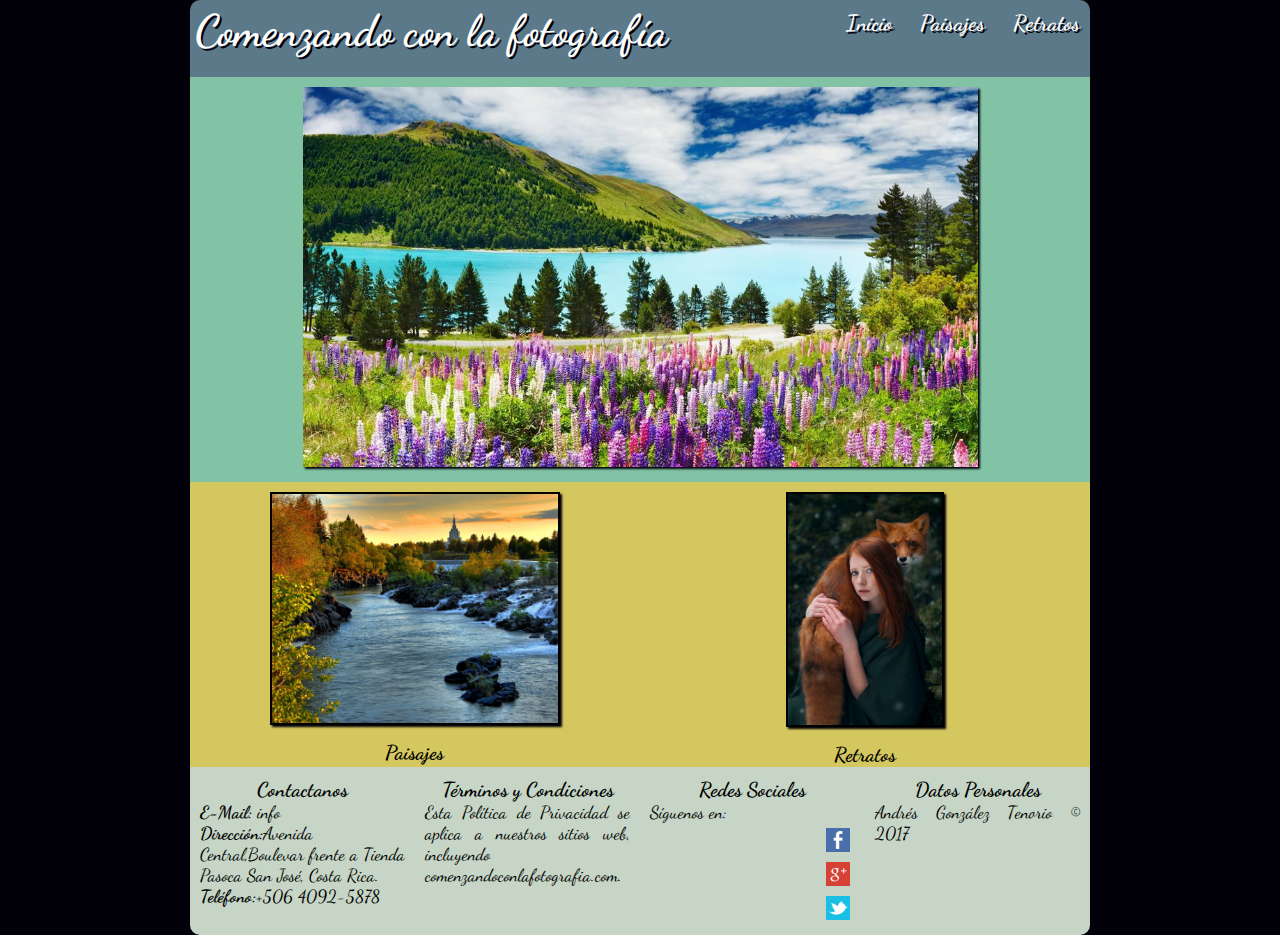
<file: public_html/index.html>
<!DOCTYPE html>
<!--
To change this license header, choose License Headers in Project Properties.
To change this template file, choose Tools | Templates
and open the template in the editor.
-->
<html>
    <head>
        <title>Evaluación Final CSS3 - Comenzando con la fotografia!!!</title>
        <meta charset="UTF-8">
        <meta name="viewport" content="width=device-width, initial-scale=1.0">
        <link href="https://fonts.googleapis.com/css?family=Dancing+Script" rel="stylesheet" type='text/css'> 
        <link rel="stylesheet" href="css/estilos.css">
    </head>
    <body>
        <div id="contenido">
            <header>
                <h1>Comenzando con la fotografía</h1>
                <nav>
                    <a href="index.html" title="Ir a la página de inicio">Inicio</a>
                    <a href="paisajes.html" title="Ir a la página de paisajes">Paisajes</a>
                    <a href="retratos.html" title="Ir a la página de retratos">Retratos</a>
                </nav>
            </header>
            <section id="imagenCentral">
                <div>
                    <img src="img/paisajes/05.jpg" alt="Paisaje de Primavera" id="imagenc1"/>
                </div>
            </section>
            <section id="imagenSecundaria">
                <div>
                    <a href="paisajes.html" title="Ir a la página de paisajes">
                        <img src="img/paisajes/01.jpg" alt="Aguas Tranquilas" id="imagens1"/>
                    </a>
                    <br>
                    <h2>Paisajes</h2>
                </div>
                <div>
                    <a href="retratos.html" title="Ir a la página de retratos">
                        <img src="img/retratos/03.jpg" alt="Chica y su zorro" id="imagens2"/>
                    </a>
                    <br>
                    <h2>Retratos</h2>
                </div>
            </section>
            <footer>
                <div id="contactenos">
                    <h2>Contactanos</h2>
                    <p>
                    <b>E-Mail:</b> 
                        <a href="mailto=info@comenzandoconlafotografia.com" 
                            target="_blank" title="Envianos un correo">info</a><br>
                    <b>Dirección:</b>Avenida Central,Boulevar frente a Tienda Pasoca 
                    San José, Costa Rica.<br>
                    <b>Teléfono:</b>+506 4092-5878                
                    </p>
                </div>
                <div id="politicas">
                    <h2>Términos y Condiciones</h2>
                    <p>
                        Esta Política de Privacidad se aplica a nuestros sitios web, 
                        incluyendo comenzandoconlafotografia.com. 
                    </p>
                </div>
                <div id="redesSociales">
                    <h2>Redes Sociales</h2>
                    <p>Síguenos en:</p>                    
                    <a href="https://www.facebook.com/ComenzandoconlaFotografia" 
                       class="facebook" target="_blank" title="Visitanos en facebook">
                        <span id="lblFb">Facebook</span><img id="imgFb" src="img/iconos/facebook.png">
                    </a><br>
                    <a href="https://plus.google.com/+ComenzandoconlaFotografia" 
                       class="google" target="_blank" title="Visitanos en Google+">
                        <span id="lblGp">Goolge+</span><img id="imgGp" src="img/iconos/googleplus.png"></a><br>
                    <a href="https://twitter.com/ComenzandoconlaFotografia" 
                       class="twitter" target="_blank" title="Visitanos en Twitter">
                        <span id="lblTw">Twitter</span><img id="imgTw" src="img/iconos/twitter.png"></a>            
                </div>
                <div id="datosPersonales">
                    <h2>Datos Personales</h2>
                    Andrés González Tenorio © 2017

                </div>
            </footer>
        </div>
        
        
    </body>
</html>
</file>
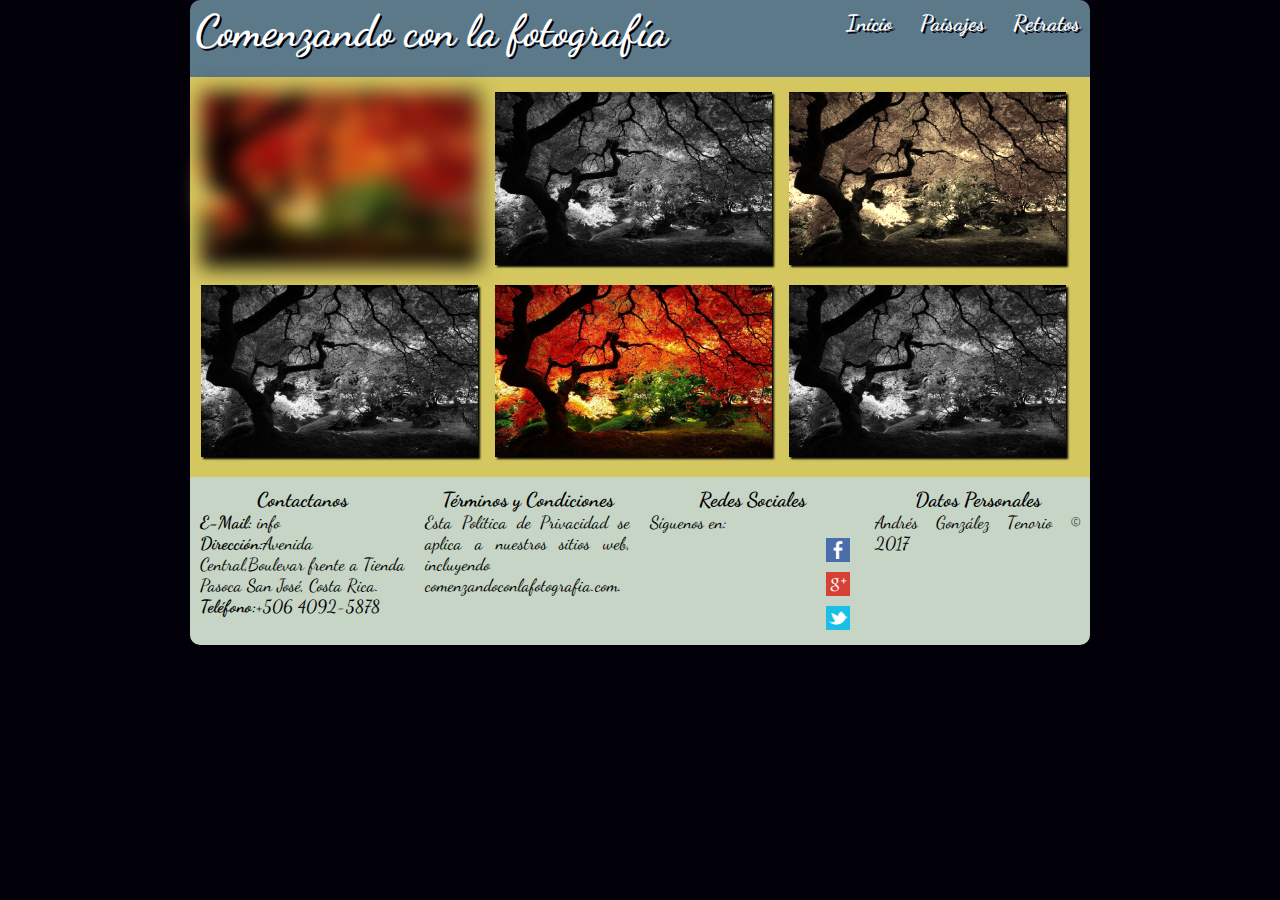
<file: public_html/paisajes.html>
<!DOCTYPE html>
<!--
To change this license header, choose License Headers in Project Properties.
To change this template file, choose Tools | Templates
and open the template in the editor.
-->
<html>
    <head>
        <title>Evaluación Final CSS3 - Comenzando con la fotografia!!!</title>
        <meta charset="UTF-8">
        <meta name="viewport" content="width=device-width, initial-scale=1.0">
        <link href="https://fonts.googleapis.com/css?family=Dancing+Script" rel="stylesheet" type='text/css'> 
        <link rel="stylesheet" href="css/estilos.css">
    </head>
    <body>
        <div id="contenido">
            <header>
                <h1>Comenzando con la fotografía</h1>
                <nav>
                    <a href="index.html" title="Ir a la página de inicio">Inicio</a>
                    <a href="paisajes.html" title="Ir a la página de paisajes">Paisajes</a>
                    <a href="retratos.html" title="Ir a la página de retratos">Retratos</a>
                </nav>
            </header>

            <section id="galeria">
                <div>
                    <img src="img/paisajes/03.jpg" alt="Imagen con efecto blur al 10px" class="blur10"/>
                </div>
                <div>
                    <img src="img/paisajes/03.jpg" alt="Imagen con efecto grayScale al 100%" class="grayscale100"/>
                </div>
                <div>
                    <img src="img/paisajes/03.jpg" alt="Imagen con efecto  sepia al 90%" class="sepia90"/>
                </div>
                <div>
                    <img src="img/paisajes/03.jpg" alt="Imagen con efecto grayScale al 100%" class="grayscale100"/>
                </div>
                <div>
                    <img src="img/paisajes/03.jpg" alt="Imagen sin efectos"/>
                </div>
                <div>
                    <img src="img/paisajes/03.jpg" alt="Imagen con efecto grayScale al 100%" class="grayscale100"/>
                </div>
            </section>
            <footer>
                <div id="contactenos">
                    <h2>Contactanos</h2>
                    <p>
                    <b>E-Mail:</b> <a href="mailto=info@comenzandoconlafotografia.com" 
                               target="_blank" >info</a><br>
                    <b>Dirección:</b>Avenida Central,Boulevar frente a Tienda Pasoca 
                    San José, Costa Rica.<br>
                    <b>Teléfono:</b>+506 4092-5878                
                    </p>
                </div>
                <div id="politicas">
                    <h2>Términos y Condiciones</h2>
                    <p>
                        Esta Política de Privacidad se aplica a nuestros sitios web, 
                        incluyendo comenzandoconlafotografia.com. 
                    </p>
                </div>
                <div id="redesSociales">
                    <h2>Redes Sociales</h2>
                    <p>Síguenos en:</p>                    
                    <a href="https://www.facebook.com/ComenzandoconlaFotografia" 
                       class="facebook" target="_blank">
                        <span id="lblFb">Facebook</span><img id="imgFb" src="img/iconos/facebook.png">
                    </a><br>
                    <a href="https://plus.google.com/+ComenzandoconlaFotografia" 
                       class="google" target="_blank">
                        <span id="lblGp">Goolge+</span><img id="imgGp" src="img/iconos/googleplus.png"></a><br>
                    <a href="https://twitter.com/ComenzandoconlaFotografia" 
                       class="twitter" target="_blank">
                        <span id="lblTw">Twitter</span><img id="imgTw" src="img/iconos/twitter.png">
                    </a>            
                </div>
                <div id="datosPersonales">
                    <h2>Datos Personales</h2>
                    Andrés González Tenorio © 2017

                </div>
            </footer>
        </div>
        
        
    </body>
</html>
</file>
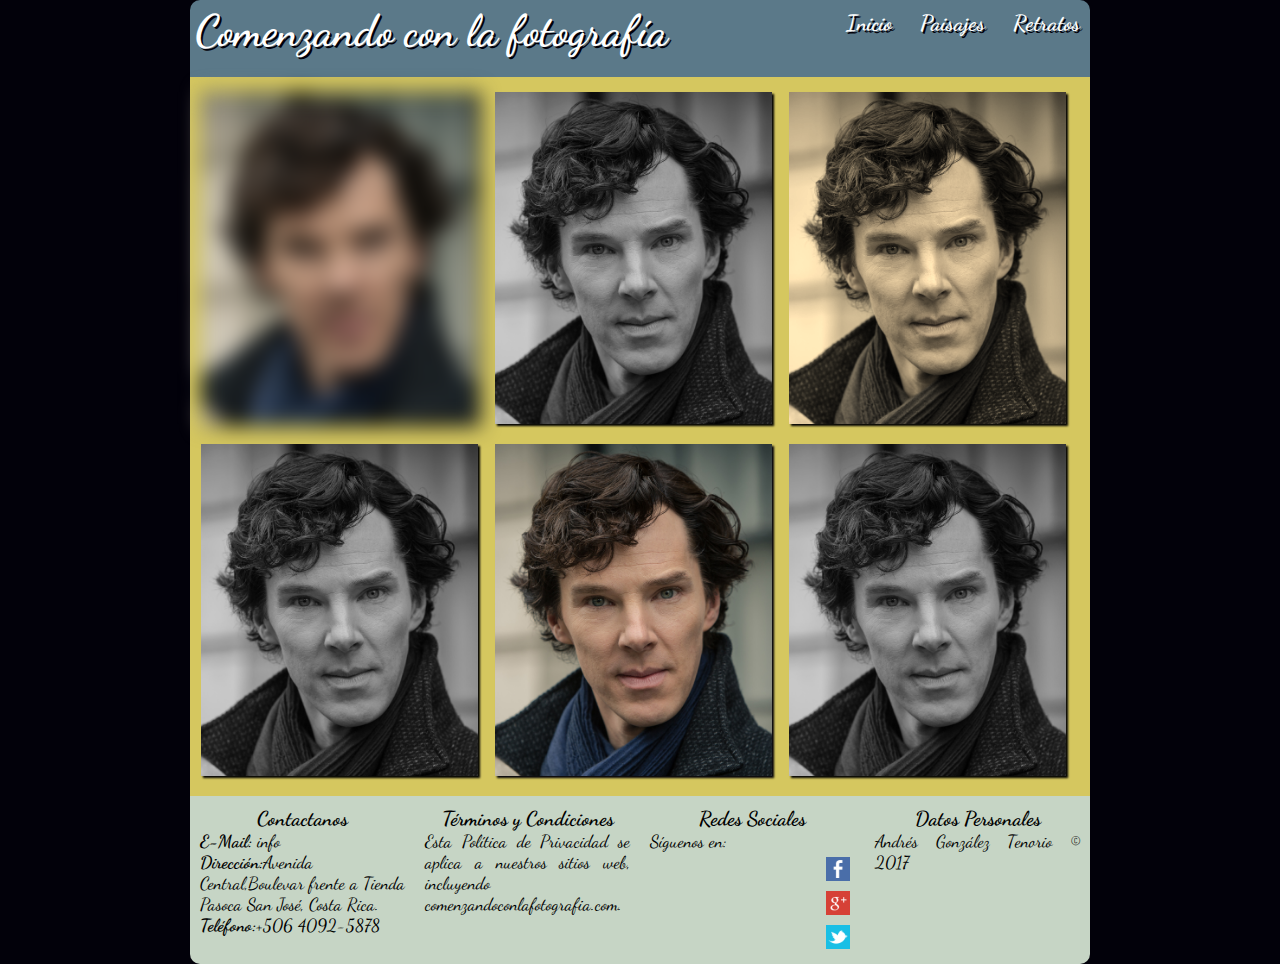
<file: public_html/retratos.html>
<!DOCTYPE html>
<!--
To change this license header, choose License Headers in Project Properties.
To change this template file, choose Tools | Templates
and open the template in the editor.
-->
<html>
    <head>
        <title>Evaluación Final CSS3 - Comenzando con la fotografia!!!</title>
        <meta charset="UTF-8">
        <meta name="viewport" content="width=device-width, initial-scale=1.0">
        <link href="https://fonts.googleapis.com/css?family=Dancing+Script" rel="stylesheet" type='text/css'> 
        <link rel="stylesheet" href="css/estilos.css">
    </head>
    <body>
        <div id="contenido">
            <header>
                <h1>Comenzando con la fotografía</h1>
                <nav>
                    <a href="index.html" title="Ir a la página de inicio">Inicio</a>
                    <a href="paisajes.html" title="Ir a la página de paisajes">Paisajes</a>
                    <a href="retratos.html" title="Ir a la página de retratos">Retratos</a>
                </nav>
            </header>

            <section id="galeria">
                <div>
                    <img src="img/retratos/04.jpg" alt="Imagen con efecto blur al 10px" class="blur10"/>
                </div>
                <div>
                    <img src="img/retratos/04.jpg" alt="Imagen con efecto grayScale al 100%" class="grayscale100"/>
                </div>
                <div>
                    <img src="img/retratos/04.jpg" alt="Imagen con efecto  sepia al 90%" class="sepia90"/>
                </div>
                <div>
                    <img src="img/retratos/04.jpg" alt="Imagen con efecto grayScale al 100%" class="grayscale100"/>
                </div>
                <div>
                    <img src="img/retratos/04.jpg" alt="Imagen sin efectos"/>
                </div>
                <div>
                    <img src="img/retratos/04.jpg" alt="Imagen con efecto grayScale al 100%" class="grayscale100"/>
                </div>
            </section>
            <footer>
                <div id="contactenos">
                    <h2>Contactanos</h2>
                    <p>
                    <b>E-Mail:</b> <a href="mailto=info@comenzandoconlafotografia.com" 
                               target="_blank" >info</a><br>
                    <b>Dirección:</b>Avenida Central,Boulevar frente a Tienda Pasoca 
                    San José, Costa Rica.<br>
                    <b>Teléfono:</b>+506 4092-5878                
                    </p>
                </div>
                <div id="politicas">
                    <h2>Términos y Condiciones</h2>
                    <p>
                        Esta Política de Privacidad se aplica a nuestros sitios web, 
                        incluyendo comenzandoconlafotografia.com. 
                    </p>
                </div>
                <div id="redesSociales">
                    <h2>Redes Sociales</h2>
                    <p>Síguenos en:</p>                    
                    <a href="https://www.facebook.com/ComenzandoconlaFotografia" 
                       class="facebook" target="_blank">
                        <span id="lblFb">Facebook</span><img id="imgFb" src="img/iconos/facebook.png">
                    </a><br>
                    <a href="https://plus.google.com/+ComenzandoconlaFotografia" 
                       class="google" target="_blank">
                        <span id="lblGp">Goolge+</span><img id="imgGp" src="img/iconos/googleplus.png"></a><br>
                    <a href="https://twitter.com/ComenzandoconlaFotografia" 
                       class="twitter" target="_blank">
                        <span id="lblTw">Twitter</span><img id="imgTw" src="img/iconos/twitter.png"></a>            
                </div>
                <div id="datosPersonales">
                    <h2>Datos Personales</h2>
                    Andrés González Tenorio © 2017
                </div>
            </footer>
        </div>
    </body>
</html>
</file>
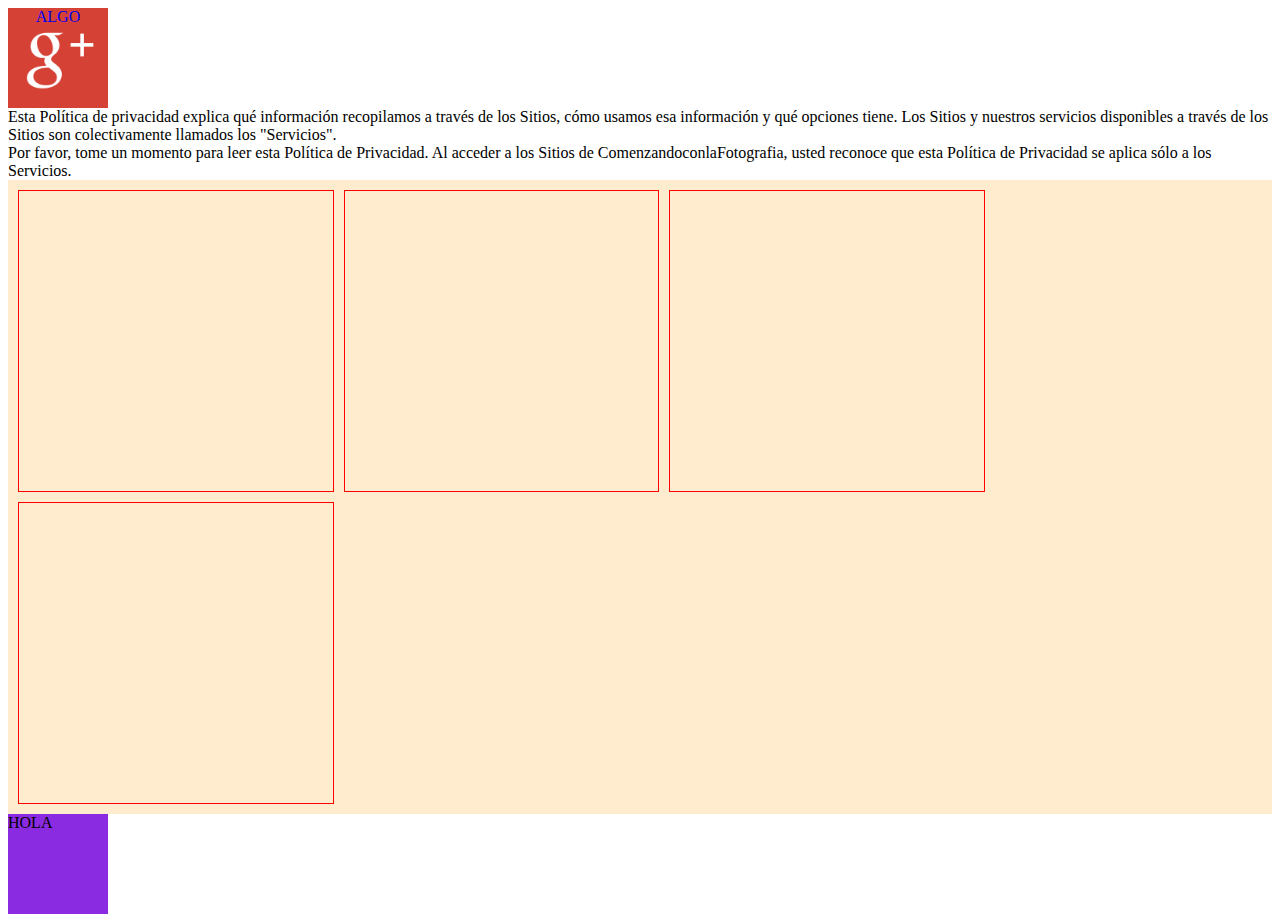
<file: public_html/unittest.html>
<!DOCTYPE html>
<!--
To change this license header, choose License Headers in Project Properties.
To change this template file, choose Tools | Templates
and open the template in the editor.
-->
<html>
    <head>
        <title>TODO supply a title</title>
        <meta charset="UTF-8">
        <meta name="viewport" content="width=device-width, initial-scale=1.0">
        <link href="css/unitest.css" rel="stylesheet" type="text/css"/>
    </head>
    <body>
        
        <div>
            <a href="google.com">ALGO</a>
            
        </div>
        
        Esta Política de 
                        privacidad explica qué información recopilamos a través de 
                        los Sitios, cómo usamos esa información y qué opciones tiene. 
                        Los Sitios y nuestros servicios disponibles a través de los 
                        Sitios son colectivamente llamados los "Servicios".<br>

                        Por favor, tome un momento para leer esta Política de Privacidad. 
                        Al acceder a los Sitios de ComenzandoconlaFotografia, usted 
                        reconoce que esta Política de Privacidad se aplica sólo a 
                        los Servicios.
        
        <footer>
            <article></article>
            <article></article>
            <article></article>
            <article></article>            
        </footer>
                        
                        <div id="trans">HOLA</div>
                        
    </body>
</html>
</file>
<file: public_html/css/estilos.css>
/*
To change this license header, choose License Headers in Project Properties.
To change this template file, choose Tools | Templates
and open the template in the editor.
*/
/* 
    Created on : 22/04/2017, 03:44:08 PM
    Author     : agonzalez
*/

* {
    margin: 0;
    padding: 0;    
}

body {
    font-family: 'Dancing Script', cursive;
    font-size: 1.1em;
    margin: 0 5px;
    background-color: #02010a;
}

#contenido {
    max-width: 900px;
    min-width: 319px;
    margin: 0 auto;
}

h1 {
    color: white;    
    text-shadow:2px 2px #02010a;
    font-size: 2.5em;
}

h2 {
    text-align: center;
    font-size: 1.15em;
}

a {
    color: black;
    text-decoration: none;
}

a:hover {
  text-decoration: underline;  
}

/*
*   Definición de propiedades del header y sus hijos
*/

header {
    height: auto;    
    background-color: #5b7989;
    border-radius: 10px 10px 0 0;
    padding: 5px 5px 20px 5px;
    animation-name: slidein;
    animation-duration: 4s;
}

header h1 {
  display: inline-block;
}

header nav {
    font-size: 1.25em;
    margin: 5px;
}

header nav a {
    text-decoration: none;
    color: #fff;
    text-shadow:2px 2px #02010a;
    font-weight: bold;
    margin-left: 1em;
    
}

/**
* Definición de propiedades de tag section
*/

section {
    display: inline-block;
    height:auto;
}

section div {    
    display: block;
}

/**
* Definición de tag footer
*/

footer {
    border-radius: 0 0 10px 10px; 
    height: auto;
    background-color: #C6d5c5;
    width: 100%;
   
}

footer div {
    height: auto;
    padding: 10px;    
    text-align: justify;
}

/**
* Definición de comportamientos de sección de imagenes
*/

#imagenCentral {
    background-color: #82c3a6;    
    text-align: center;
    padding: 0px;
}

#imagenCentral div {
    width: 100%;
    margin: 10px 0;
}

img {
    box-shadow: 2px 2px 2px  #02010a;
}

#imagenSecundaria {
    background: #d5c75f;
    text-align: center;    
}

#imagenSecundaria div {
    height: auto;
    padding: 0 0.25em;
    text-align: center;
}

#imagenSecundaria div img {    
    border: solid 2px black;
    margin: 10px 0;
}

/**
* Definición de estructura de galeria
*/
#galeria {
    background: #d5c75f;
    text-align: center;
    padding: 0 0 15px 0;
}

#galeria div {
    margin: 15px 5px 0px 10px;    
}

#galeria img {
    width: 99%;
}

/**
* Definición de clases de ancho de imagenes
*/

#imagenc1 {   
    width: 75%;
}

#imagens1 {
    width: 65%
}

#imagens2 {
    width: 35%;
}

/**
* Definición de efectos de imagenes secundarias
*/

#imagens1:hover {
    -ms-transform: rotate(10deg); /* IE 9 */
    -webkit-transform: rotate(10deg); /* Chrome, Safari, Opera */
    transform: rotate(10deg); 
    border: solid 2px #82c3a6;
    box-shadow: 2px 2px 2px #82c3a6;
}


#imagens2:hover {
    -ms-transform: translate(20px,-5px); /* IE 9 */
    -webkit-transform: translate(20px,-5px); /* Safari */
    transform: translate(20px,-5px);
    border: solid 2px #82c3a6;
    box-shadow: 2px 2px 2px #82c3a6;
}

/**
* Definiciónde de comportamiento de elementos de la columna de redes sociales.
*/

#redesSociales {
    text-align: right;
}

#redesSociales a {
    display: inline-block ;
    height: 24px;
    width: 90%;
    margin: 5px;   
}

#redesSociales p {
    text-align: initial;
}

#redesSociales a > span {
    display: none;
    margin-right: 10px;
    margin-bottom: 5px;
    font-size: 1.25em;
}

#redesSociales a > img {
    height: 24px;
    box-shadow: none;
}

/**
* Definición de clases de para enlaces de redes sociales y sus efectos
*/

a.facebook:hover #imgFb {
    box-shadow: 5px 5px 5px royalblue;  
}

a.facebook:hover #lblFb {
    display: inline-block;
    text-shadow:1px 1px royalblue;
}

a.google:hover #imgGp {
    box-shadow: 5px 5px 5px tomato;

}

a.google:hover #lblGp {
    display: inline-block;
    text-shadow:1px 1px tomato;
}

a.twitter:hover #imgTw {
    box-shadow: 5px 5px 5px  darkcyan;
}

a.twitter:hover #lblTw {
    display: inline-block;
    text-shadow:1px 1px darkcyan;
}

/**
* Definición de clasea para galería
*/

.blur10 {
    -webkit-filter: blur(10px); /* Safari 6.0 - 9.0 */
    filter: blur(10px);
}

.grayscale100 {
    -webkit-filter: grayscale(100%); /* Safari 6.0 - 9.0 */
    filter: grayscale(100%);
}

.sepia90 {
    -webkit-filter: sepia(90%); /* Safari 6.0 - 9.0 */
    filter: sepia(90%);
    
}

/**
* Definición de animaciones
*/

@keyframes slidein {
    0% {
        margin-top: 150%;
    }
    60% {
        margin-top: -5%;
    }
    100% {
        margin-top: 0%;
    }
}

/**
* Definicón de media Querys
*/

@media (min-width:320px) and (max-width: 899px) {
    header h1 {
        display: block;
        text-align: center;
    }

    header nav {
        display: block;
        text-align: center;
        float: none;
    }
    
    header nav a:hover {
        font-size: 1em;
        text-shadow:2px 2px #82c3a6;
    }
    
    footer {
        display: -webkit-flex;
        display: flex;
        -webkit-flex-flow: column;
        flex-flow: column;
    }
    
    footer div {
        width: 90%;
        margin: 0 auto;
    }
    
}

@media screen and (min-width:900px) {
    header h1 {
        display: inline-block;
    }

    header nav {
        display: inline-block;    
        float: right;
    }
    
    header nav a:hover {
        font-size: 1.50em;
        text-shadow:2px 2px #82c3a6;
    }
    
    footer {
        display: -webkit-flex;
        display: flex;
        -webkit-flex-flow: row;
        flex-flow: row;   
    }
    
    footer div {
        width: 24%;    
    }
    
    #imagenSecundaria {
        display: -webkit-flex;
        display: flex;
        -webkit-flex-flow: row;
        flex-flow: row;    
    }
    
    #imagenSecundaria div {
        width: 49%;
    }
        
    #galeria {
        display: -webkit-flex;
        display: flex;
        -webkit-flex-flow: row wrap;
        flex-flow: row wrap;
    }
    
    #galeria div {
        width: 31%;
    }
}
</file>
<file: public_html/css/unitest.css>
/*
To change this license header, choose License Headers in Project Properties.
To change this template file, choose Tools | Templates
and open the template in the editor.
*/
/* 
    Created on : 23/04/2017, 05:57:45 PM
    Author     : agonzalez
*/

footer {
    background: blanchedalmond;
    padding: 5px;
    display: -webkit-flex;
    display: flex;
    -webkit-flex-flow: row wrap;
    flex-flow: row wrap;
}

footer article {    
    width: 25%;
    border: solid red 1px;
    height: 300px;
    margin: 5px;
}


div a {
    display: block;
    height: 100px;
    width: 100px;
    background: blueviolet;
    background-image: url("../img/iconos/googleplus.png");
    background-repeat: no-repeat;    
    background-size:contain;
    text-decoration: none;
    text-align: center;
    vertical-align: middle;
}


#trans {
    height: 100px;
    width: 100px;
    background: blueviolet;
}

#trans:hover {
    
}
</file>
